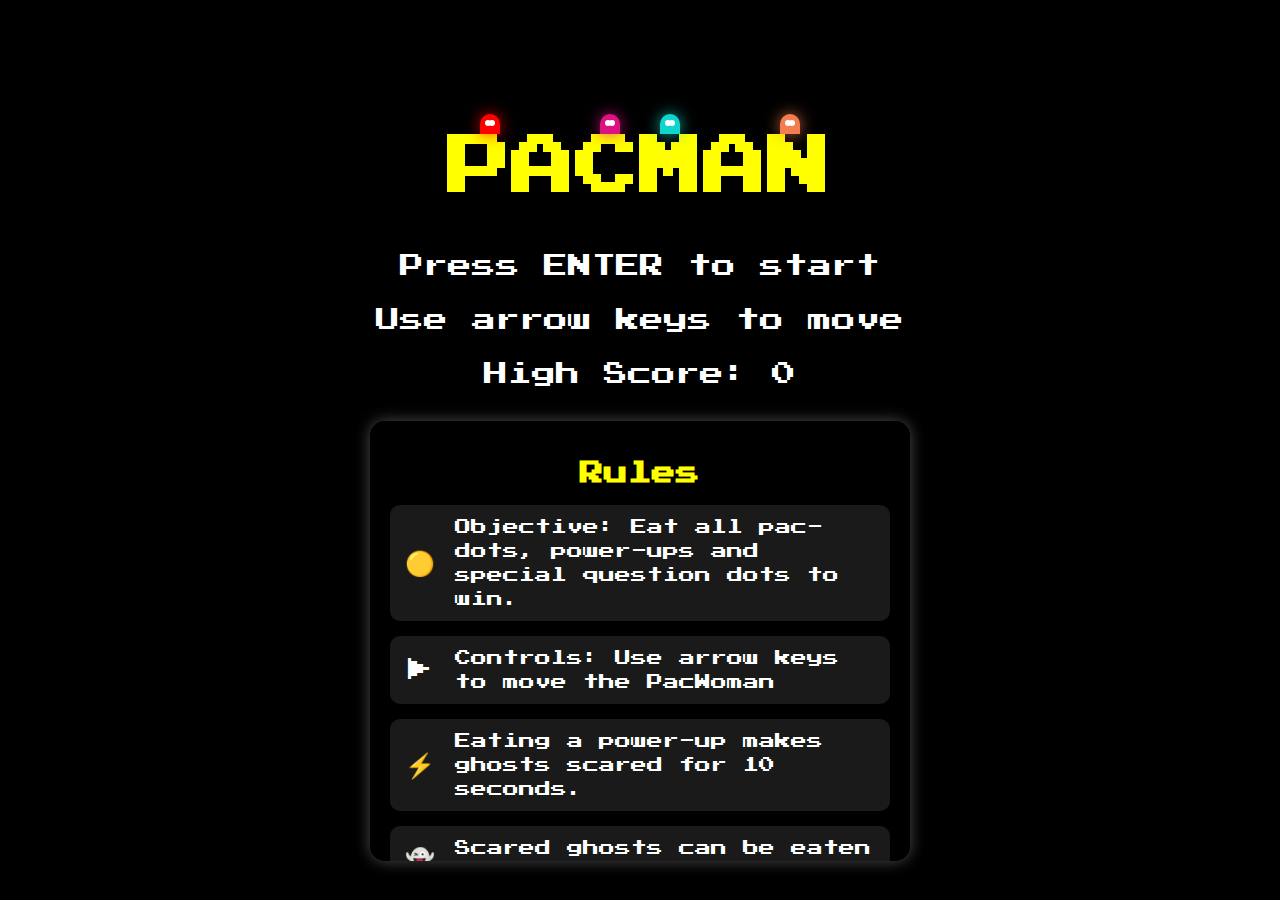
<file: index.html>
<!DOCTYPE html>
<html lang="en" dir="ltr">
  <head>
    <meta charset="utf-8" />
    <title>PacMan</title>
    <link rel="stylesheet" href="styles.css" />
    <script src="app.js" charset="utf-8"></script>
  </head>
  <body>
    <!-- Start Screen -->
    <div class="overlay-screen" id="start-screen">
      <h1>PACMAN</h1>
      <h2 id="start-msg">Press ENTER to start</h2>
      <h2>Use arrow keys to move</h2>

      <!-- High Score Section -->
      <h2>High Score: <span id="start-high-score">0</span></h2>

  
      <div id="rules-list" class="hidden">
        <h3>Rules</h3>
        <div class="rule-card">
          <span class="rule-icon">🟡</span>
          <p>Objective: Eat all pac-dots, power-ups and special question dots to win.</p>
        </div>
        <div class="rule-card">
          <span class="rule-icon">▶</span>
          <p>Controls: Use arrow keys to move the PacWoman</p>
        </div>
        <div class="rule-card">
          <span class="rule-icon">⚡</span>
          <p>Eating a power-up makes ghosts scared for 10 seconds.</p>
        </div>
        <div class="rule-card">
          <span class="rule-icon">👻</span>
          <p>Scared ghosts can be eaten for bonus points.</p>
        </div>
        <div class="rule-card">
          <span class="rule-icon">🌟</span>
          <p>Special dots give bonus points and trigger fun questions!</p>
        </div>
        <div class="rule-card">
          <span class="rule-icon">❓</span>
          <p>Answering MCQ questions correctly rewards points, while incorrect answers deduct points.</p>
        </div>
        <div class="rule-card">
          <span class="rule-icon">🏆</span>
          <p>Your high score is saved automatically. Keep pushing your limits!</p>
        </div>
        <div class="rule-card">
          <span class="rule-icon">⏯️</span>
          <p>Press ENTER to start the game and pause/resume during questions.</p>
        </div>
        <div class="rule-card">
          <span class="rule-icon">🕹️</span>
          <p>Use arrow keys to move. Hold keys early for smooth turns.</p>
        </div>
        <div class="rule-card">
          <span class="rule-icon">⏲️</span>
          <p>Ghosts have different personalities. Learn their behavior for an advantage.</p>
        </div>
      </div>
    </div>

    <!-- Game Container -->
    <div id="power-up-container"></div>
    <div class="game-container">
      <div class="grid"></div>
      <h2>Score: <span id="score">0</span></h2>
      <h2>High Score: <span id="high-score">0</span></h2>
    </div>

    <!-- Game Over Screen -->
    <div class="overlay-screen" id="game-over-screen">
      <span>GAME OVER!</span>
    </div>

    <!-- You Won Screen -->
    <div class="overlay-screen" id="you-won-screen">
      <span>YOU WON!</span>
    </div>

    <!-- Message Display Area -->
    <div id="message-display" class="hidden"></div>
<!-- Add this inside the <body> tag, preferably at the end -->
<audio id="eat-dot-sound" src="./src/pacwoman/pacman_chomp.wav"></audio>
<audio id="eat-power-pellet-sound" src="./src/pacwoman/pacman_extrapac.wav"></audio>
<audio id="eat-special-dot-sound" src="./src/pacwoman/pacman_eatfruit.wav"></audio>
<audio id="ghost-collision-sound" src="./src/pacwoman/pacman_eatghost.wav"></audio>
<audio id="win-sound" src="./src/pacwoman/pacman_intermission.wav"></audio>
<audio id="lose-sound" src="./src/pacwoman/pacman_death.wav"></audio>
  </body>
</html>
</file>
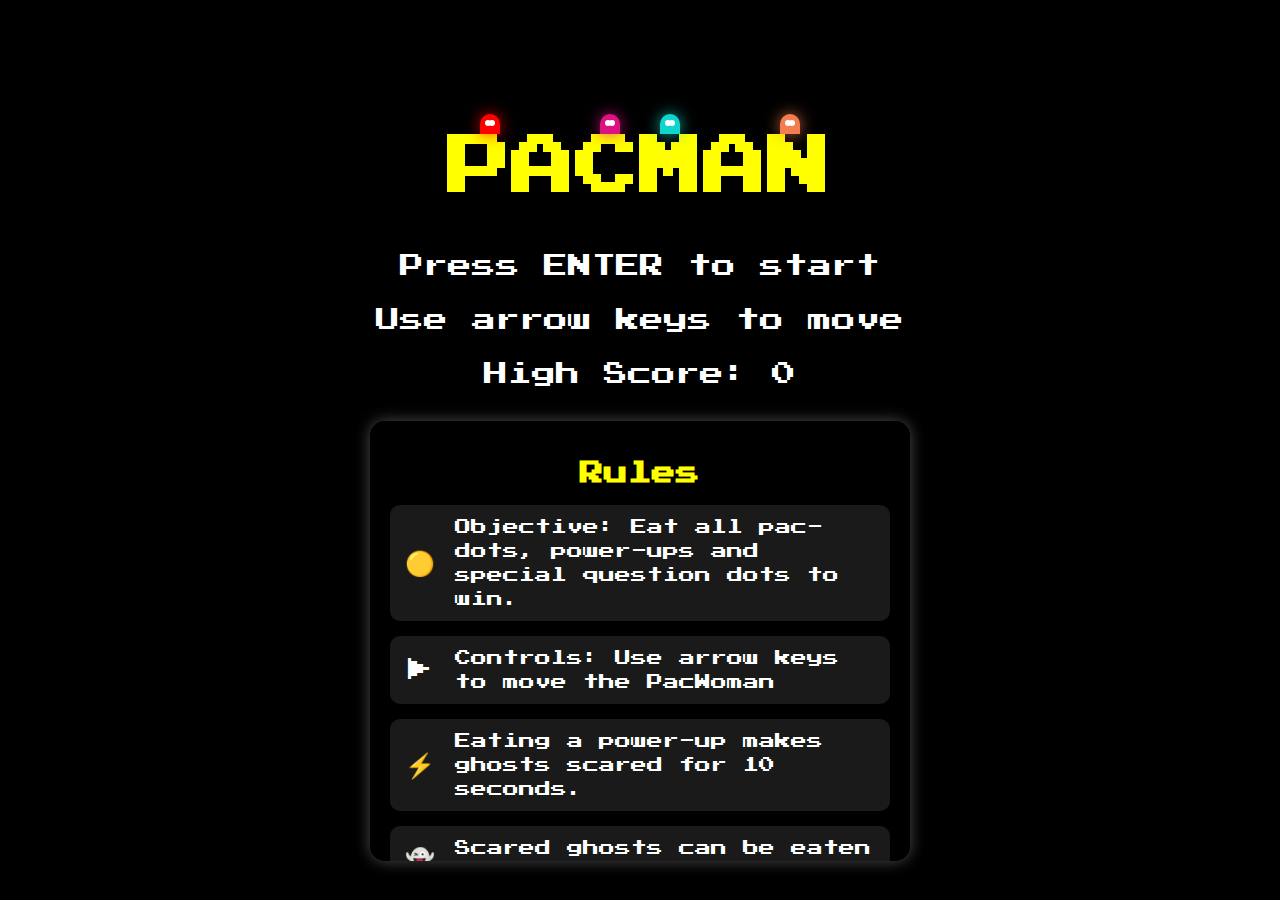
<file: src/pacwoman/index.html>
<!DOCTYPE html>
<html lang="en" dir="ltr">
  <head>
    <meta charset="utf-8" />
    <title>PacMan</title>
    <link rel="stylesheet" href="styles.css" />
    <script src="app.js" charset="utf-8"></script>
  </head>
  <body>
    <!-- Start Screen -->
    <div class="overlay-screen" id="start-screen">
      <h1>PACMAN</h1>
      <h2 id="start-msg">Press ENTER to start</h2>
      <h2>Use arrow keys to move</h2>

      <!-- High Score Section -->
      <h2>High Score: <span id="start-high-score">0</span></h2>

  
      <div id="rules-list" class="hidden">
        <h3>Rules</h3>
        <div class="rule-card">
          <span class="rule-icon">🟡</span>
          <p>Objective: Eat all pac-dots, power-ups and special question dots to win.</p>
        </div>
        <div class="rule-card">
          <span class="rule-icon">▶</span>
          <p>Controls: Use arrow keys to move the PacWoman</p>
        </div>
        <div class="rule-card">
          <span class="rule-icon">⚡</span>
          <p>Eating a power-up makes ghosts scared for 10 seconds.</p>
        </div>
        <div class="rule-card">
          <span class="rule-icon">👻</span>
          <p>Scared ghosts can be eaten for bonus points.</p>
        </div>
        <div class="rule-card">
          <span class="rule-icon">🌟</span>
          <p>Special dots give bonus points and trigger fun questions!</p>
        </div>
        <div class="rule-card">
          <span class="rule-icon">❓</span>
          <p>Answering MCQ questions correctly rewards points, while incorrect answers deduct points.</p>
        </div>
        <div class="rule-card">
          <span class="rule-icon">🏆</span>
          <p>Your high score is saved automatically. Keep pushing your limits!</p>
        </div>
        <div class="rule-card">
          <span class="rule-icon">⏯️</span>
          <p>Press ENTER to start the game and pause/resume during questions.</p>
        </div>
        <div class="rule-card">
          <span class="rule-icon">🕹️</span>
          <p>Use arrow keys to move. Hold keys early for smooth turns.</p>
        </div>
        <div class="rule-card">
          <span class="rule-icon">⏲️</span>
          <p>Ghosts have different personalities. Learn their behavior for an advantage.</p>
        </div>
      </div>
    </div>

    <!-- Game Container -->
    <div id="power-up-container"></div>
    <div class="game-container">
      <div class="grid"></div>
      <h2>Score: <span id="score">0</span></h2>
      <h2>High Score: <span id="high-score">0</span></h2>
    </div>

    <!-- Game Over Screen -->
    <div class="overlay-screen" id="game-over-screen">
      <span>GAME OVER!</span>
    </div>

    <!-- You Won Screen -->
    <div class="overlay-screen" id="you-won-screen">
      <span>YOU WON!</span>
    </div>

    <!-- Message Display Area -->
    <div id="message-display" class="hidden"></div>
<!-- Add this inside the <body> tag, preferably at the end -->
<audio id="eat-dot-sound" src="pacman_chomp.wav"></audio>
<audio id="eat-power-pellet-sound" src="pacman_extrapac.wav"></audio>
<audio id="eat-special-dot-sound" src="pacman_eatfruit.wav"></audio>
<audio id="ghost-collision-sound" src="pacman_eatghost.wav"></audio>
<audio id="win-sound" src="pacman_intermission.wav"></audio>
<audio id="lose-sound" src="pacman_death.wav"></audio>
  </body>
</html>
</file>
<file: styles.css>
@font-face {
  font-family: "PressStart2P";
  src: url("./src/pacwoman/fonts/PressStart2P.ttf");
}

* {
  margin: 0;
  padding: 0;
}

body {
  font-family: "PressStart2P", sans-serif;
  background-color: black;
  display: flex;
  flex-direction: column;
  justify-content: center;
  align-items: center;
}

.game-container {
  width: 100%;
  height: 100vh;
  display: flex;
  flex-direction: column;
  justify-content: space-evenly;
  align-items: center;
}

.grid {
  display: flex;
  flex-wrap: wrap;
  width: 560px;
  height: 560px;
  border: 0.2px solid rgb(1, 17, 17);
}

.grid div {
  width: 20px;
  height: 20px;
}

.power-pellet {
  background-color: rgb(14, 233, 14);
  border: solid black 4px;
  box-sizing: border-box;
  border-radius: 10px;
}

.pac-dot {
  background-color: yellow;
  border: solid black 7px;
  box-sizing: border-box;
  border-radius: 10px;
}

.special-dot {
  position: relative;
  width: 20px; /* Same size as the dots */
  height: 20px; /* Same size as the dots */
  border: none; /* Remove border */
  background-color: transparent; /* Make background transparent */
}

.special-dot::before {
  content: '?'; /* Use question mark */
  font-size: 20px; /* Adjust size as needed */
  color: red; /* Change color as needed */
  position: absolute;
  top: 0;
  left: 0;
  right: 0;
  bottom: 0;
  display: flex;
  justify-content: center;
  align-items: center;
}
/* 
.special-dot-1 {
  background-color: red;
  border: solid black 7px;
  box-sizing: border-box;
  border-radius: 10px;
}

.special-dot-2 {
  background-color: blue;
  border: solid black 7px;
  box-sizing: border-box;
  border-radius: 10px;
}

.special-dot-3 {
  background-color: green;
  border: solid black 7px;
  box-sizing: border-box;
  border-radius: 10px;
}

.special-dot-4 {
  background-color: yellow;
  border: solid black 7px;
  box-sizing: border-box;
  border-radius: 10px;
}

.special-dot-5 {
  background-color: purple;
  border: solid black 7px;
  box-sizing: border-box;
  border-radius: 10px;
}

.special-dot-6 {
  background-color: orange;
  border: solid black 7px;
  box-sizing: border-box;
  border-radius: 10px;
}

.special-dot-7 {
  background-color: pink;
  border: solid black 7px;
  box-sizing: border-box;
  border-radius: 10px;
}

.special-dot-8 {
  background-color: cyan;
  border: solid black 7px;
  box-sizing: border-box;
  border-radius: 10px;
} */

/* Ghost Base Styles */
.ghost {
  border: 0px;
  border-radius: 50% 50% 0 0; /* Rounded top, flat bottom */
  position: relative;
  animation: float 2s infinite ease-in-out; /* Floating animation */
  box-shadow: 0 0 10px rgba(255, 255, 255, 0.5); /* Glow effect */
}

/* Floating Animation */
@keyframes float {
  0%, 100% {
    transform: translateY(0);
  }
  50% {
    transform: translateY(-10px); /* Move up and down */
  }
}

/* Ghost Eyes */
.ghost::before,
.ghost::after {
  content: '';
  position: absolute;
  width: 6px;
  height: 6px;
  background-color: white;
  border-radius: 50%;
  top: 30%; /* Position of eyes */
}

.ghost::before {
  left: 25%; /* Left eye position */
}

.ghost::after {
  right: 25%; /* Right eye position */
}

/* Ghost Pupils */
.ghost::before::after,
.ghost::after::after {
  content: '';
  position: absolute;
  width: 3px;
  height: 3px;
  background-color: black;
  border-radius: 50%;
  top: 50%;
  left: 50%;
  transform: translate(-50%, -50%);
}

/* Scared Ghost */
.scared-ghost {
  background-color: purple;
  animation: scared 1s infinite alternate; /* Scared animation */
}

@keyframes scared {
  0% {
    background-color: purple;
  }
  100% {
    background-color: rgb(150, 0, 150); /* Darker purple */
  }
}

/* Blinky (Red Ghost) */
.blinky {
  background-color: red;
  box-shadow: 0 0 15px rgba(255, 0, 0, 0.8); /* Red glow */
}

/* Stinky (Pink Ghost) */
.stinky {
  background-color: rgb(221, 18, 130);
  box-shadow: 0 0 15px rgba(221, 18, 130, 0.8); /* Pink glow */
}

/* Inky (Cyan Ghost) */
.inky {
  background-color: rgb(15, 214, 204);
  box-shadow: 0 0 15px rgba(15, 214, 204, 0.8); /* Cyan glow */
}

/* Clyde (Orange Ghost) */
.clyde {
  background-color: rgb(243, 125, 78);
  box-shadow: 0 0 15px rgba(243, 125, 78, 0.8); /* Orange glow */
}

.wall {
  background-color: rgb(8, 14, 102);
}

.pac-man {
  background-color: rgb(247, 232, 22);
  border-radius: 10px;
}

h2 {
  color: white;
  font-weight: normal;
  text-align: center;
}

.low-score {
  color: red;
}

.mid-score {
  color: yellow;
}

.high-score {
  color: red;
}

#start-screen {
  background-color: black;
  color: white;
  flex-direction: column;
  align-items: center;
}

#start-screen h1 {
  color: yellow;
  font-size: 4rem;
  margin-top: 15vh;
  margin-bottom: 40px;
  animation: colours 1s infinite;
}

#start-msg {
  animation: blink 0.8s infinite;
}

#start-screen h2 {
  margin: 15px 0px;
}

#start-screen h3 {
  margin: 20px 0px;
}

#game-over-screen {
  align-items: center;
  color: red;
  font-size: 6rem;
  justify-content: center;
  animation: blink 0.8s infinite;
  display: none;
}

#you-won-screen {
  align-items: center;
  color: #0bf117;
  font-size: 6rem;
  justify-content: center;
  animation: blink 0.8s infinite;
  display: none;
}

.overlay-screen {
  position: fixed;
  width: 100%;
  height: 100vh;
  display: flex;
}

/* Rules Button */
#rules-button {
  background-color: yellow;
  color: black;
  border: none;
  padding: 10px 20px;
  font-family: "PressStart2P", sans-serif;
  font-size: 1rem;
  cursor: pointer;
  margin-top: 20px;
  border-radius: 5px;
  transition: background-color 0.3s ease;
}

#rules-button:hover {
  background-color: #ffcc00; /* Lighter yellow on hover */
}

/* Rules List Container */
#rules-list {
  margin-top: 20px;
  text-align: left;
  color: white;
  font-size: 1rem;
  max-width: 500px; /* Wider container for better readability */
  max-height: 400px; /* Increased height for more content */
  overflow-y: auto; /* Add a scrollbar if the content overflows */
  padding: 20px;
  margin-bottom: 30px;
  background-color: rgba(0, 0, 0, 0.8); /* Semi-transparent background */
  border-radius: 15px;
  box-shadow: 0 0 15px rgba(255, 255, 255, 0.3); /* Glow effect */
}

#rules-list h3 {
  color: yellow;
  font-size: 1.5rem;
  margin-bottom: 20px;
  text-align: center;
}

/* Rule Card Styling */
.rule-card {
  display: flex;
  align-items: center;
  margin-bottom: 15px;
  padding: 10px;
  background-color: rgba(255, 255, 255, 0.1); /* Slight background for each card */
  border-radius: 10px;
  transition: transform 0.2s ease, box-shadow 0.2s ease;
}

.rule-card:hover {
  transform: translateY(-5px); /* Lift effect on hover */
  box-shadow: 0 5px 15px rgba(255, 255, 255, 0.2); /* Glow effect on hover */
}

/* Rule Icon Styling */
.rule-icon {
  font-size: 1.5rem;
  margin-right: 15px;
  width: 40px;
  text-align: center;
}

/* Rule Text Styling */
.rule-card p {
  margin: 0;
  line-height: 1.5;
  flex: 1; /* Allow text to take up remaining space */
}

/* Animations */
@keyframes colours {
  0% {
    color: yellow;
  }
  31% {
    color: yellow;
  }
  33% {
    color: #dd1282;
  }
  65% {
    color: #dd1282;
  }
  66% {
    color: #0fd6cc;
  }
  99% {
    color: #0fd6cc;
  }
}

@keyframes blink {
  0% {
    opacity: 1;
  }
  60% {
    opacity: 1;
  }
  61% {
    opacity: 0;
  }
  99% {
    opacity: 0;
  }
}

/* Popup for MCQ Questions */
.popup {
  position: fixed;
  top: 50%;
  left: 50%;
  transform: translate(-50%, -50%);
  background-color: #2c3e50;
  color: white;
  padding: 30px;
  border-radius: 15px;
  font-size: 1.2rem;
  z-index: 1000;
  box-shadow: 0 0 20px rgba(0, 0, 0, 0.5);
  width: 400px;
  max-width: 90%;
  text-align: center;
  animation: slideIn 0.5s ease-out;
}

@keyframes slideIn {
  from {
    opacity: 0;
    transform: translate(-50%, -60%);
  }
  to {
    opacity: 1;
    transform: translate(-50%, -50%);
  }
}

.popup p {
  margin-bottom: 20px;
  font-size: 1.4rem;
  font-weight: bold;
}

.popup ul {
  list-style: none;
  padding: 0;
}

.popup ul li {
  margin: 10px 0;
}

.popup ul li button {
  background-color: #3498db;
  color: white;
  border: none;
  padding: 10px 20px;
  border-radius: 5px;
  font-size: 1rem;
  cursor: pointer;
  width: 100%;
  transition: background-color 0.3s ease, transform 0.2s ease;
}

.popup ul li button:hover {
  background-color: #2980b9;
  transform: scale(1.05);
}

.popup ul li button:active {
  transform: scale(0.95);
}

.popup ul li button.correct {
  background-color: #2ecc71;
}

.popup ul li button.incorrect {
  background-color: #e74c3c;
}

.popup ul li button.disabled {
  background-color: #7f8c8d;
  cursor: not-allowed;
}

.popup .close-button {
  position: absolute;
  top: 10px;
  right: 10px;
  background: none;
  border: none;
  color: white;
  font-size: 1.5rem;
  cursor: pointer;
}

.popup .close-button:hover {
  color: #e74c3c;
}

#message-display {
  position: fixed;
  top: 40%; /* Center vertically */
  left: 50%; /* Center horizontally */
  transform: translate(-50%, -50%); 
  background-color: rgba(0, 0, 0, 0.9); 
  color: white;
  padding: 20px 30px; 
  border-radius: 15px; 
  z-index: 1000;
  display: none; 
  font-size: 1.5rem; 
  text-align: center;
  box-shadow: 0 4px 20px rgba(0, 0, 0, 0.5); 
  animation: fadeIn 0.5s ease; 
}

/* Animation for fading in */
@keyframes fadeIn {
  from {
    opacity: 0;
    transform: translate(-50%, -60%); /* Start slightly above */
  }
  to {
    opacity: 1;
    transform: translate(-50%, -50%); /* End at the center */
  }
}

/* Blackout Overlay Styles */
.blackout-overlay {
  position: fixed;
  top: 0;
  left: 0;
  width: 100%;
  height: 100%;
  background-color: rgba(0, 0, 0, 0.9); /* Maintain a strong overlay */
  color: white;
  display: flex;
  flex-direction: column;
  justify-content: center;
  align-items: center;
  z-index: 1000;
  font-size: 3rem;
  text-align: center;
}

/* Timer Styles */
#blackout-timer {
  font-size: 6rem; /* Increase font size for better visibility */
  color: #FF4500; /* Use a bright color for contrast */
  margin-top: 20px; /* Space between the message and timer */
  text-shadow: 2px 2px 4px rgba(0, 0, 0, 0.7); /* Add shadow for depth */
  animation: fadeIn 0.5s ease, pulse 1s infinite; /* Combine animations */
}

/* Fade-in Animation */
@keyframes fadeIn {
  from {
    opacity: 0;
  }
  to {
    opacity: 1;
  }
}

/* Pulsing Animation */
@keyframes pulse {
  0% {
    transform: scale(1);
  }
  50% {
    transform: scale(1.1); /* Slightly enlarge */
  }
  100% {
    transform: scale(1);
  }
}
</file>
<file: src/pacwoman/styles.css>
@font-face {
  font-family: "PressStart2P";
  src: url("./fonts/PressStart2P.ttf");
}

* {
  margin: 0;
  padding: 0;
}

body {
  font-family: "PressStart2P", sans-serif;
  background-color: black;
  display: flex;
  flex-direction: column;
  justify-content: center;
  align-items: center;
}

.game-container {
  width: 100%;
  height: 100vh;
  display: flex;
  flex-direction: column;
  justify-content: space-evenly;
  align-items: center;
}

.grid {
  display: flex;
  flex-wrap: wrap;
  width: 560px;
  height: 560px;
  border: 0.2px solid rgb(1, 17, 17);
}

.grid div {
  width: 20px;
  height: 20px;
}

.power-pellet {
  background-color: rgb(14, 233, 14);
  border: solid black 4px;
  box-sizing: border-box;
  border-radius: 10px;
}

.pac-dot {
  background-color: yellow;
  border: solid black 7px;
  box-sizing: border-box;
  border-radius: 10px;
}

.special-dot {
  position: relative;
  width: 20px; /* Same size as the dots */
  height: 20px; /* Same size as the dots */
  border: none; /* Remove border */
  background-color: transparent; /* Make background transparent */
}

.special-dot::before {
  content: '?'; /* Use question mark */
  font-size: 20px; /* Adjust size as needed */
  color: red; /* Change color as needed */
  position: absolute;
  top: 0;
  left: 0;
  right: 0;
  bottom: 0;
  display: flex;
  justify-content: center;
  align-items: center;
}
/* 
.special-dot-1 {
  background-color: red;
  border: solid black 7px;
  box-sizing: border-box;
  border-radius: 10px;
}

.special-dot-2 {
  background-color: blue;
  border: solid black 7px;
  box-sizing: border-box;
  border-radius: 10px;
}

.special-dot-3 {
  background-color: green;
  border: solid black 7px;
  box-sizing: border-box;
  border-radius: 10px;
}

.special-dot-4 {
  background-color: yellow;
  border: solid black 7px;
  box-sizing: border-box;
  border-radius: 10px;
}

.special-dot-5 {
  background-color: purple;
  border: solid black 7px;
  box-sizing: border-box;
  border-radius: 10px;
}

.special-dot-6 {
  background-color: orange;
  border: solid black 7px;
  box-sizing: border-box;
  border-radius: 10px;
}

.special-dot-7 {
  background-color: pink;
  border: solid black 7px;
  box-sizing: border-box;
  border-radius: 10px;
}

.special-dot-8 {
  background-color: cyan;
  border: solid black 7px;
  box-sizing: border-box;
  border-radius: 10px;
} */

/* Ghost Base Styles */
.ghost {
  border: 0px;
  border-radius: 50% 50% 0 0; /* Rounded top, flat bottom */
  position: relative;
  animation: float 2s infinite ease-in-out; /* Floating animation */
  box-shadow: 0 0 10px rgba(255, 255, 255, 0.5); /* Glow effect */
}

/* Floating Animation */
@keyframes float {
  0%, 100% {
    transform: translateY(0);
  }
  50% {
    transform: translateY(-10px); /* Move up and down */
  }
}

/* Ghost Eyes */
.ghost::before,
.ghost::after {
  content: '';
  position: absolute;
  width: 6px;
  height: 6px;
  background-color: white;
  border-radius: 50%;
  top: 30%; /* Position of eyes */
}

.ghost::before {
  left: 25%; /* Left eye position */
}

.ghost::after {
  right: 25%; /* Right eye position */
}

/* Ghost Pupils */
.ghost::before::after,
.ghost::after::after {
  content: '';
  position: absolute;
  width: 3px;
  height: 3px;
  background-color: black;
  border-radius: 50%;
  top: 50%;
  left: 50%;
  transform: translate(-50%, -50%);
}

/* Scared Ghost */
.scared-ghost {
  background-color: purple;
  animation: scared 1s infinite alternate; /* Scared animation */
}

@keyframes scared {
  0% {
    background-color: purple;
  }
  100% {
    background-color: rgb(150, 0, 150); /* Darker purple */
  }
}

/* Blinky (Red Ghost) */
.blinky {
  background-color: red;
  box-shadow: 0 0 15px rgba(255, 0, 0, 0.8); /* Red glow */
}

/* Stinky (Pink Ghost) */
.stinky {
  background-color: rgb(221, 18, 130);
  box-shadow: 0 0 15px rgba(221, 18, 130, 0.8); /* Pink glow */
}

/* Inky (Cyan Ghost) */
.inky {
  background-color: rgb(15, 214, 204);
  box-shadow: 0 0 15px rgba(15, 214, 204, 0.8); /* Cyan glow */
}

/* Clyde (Orange Ghost) */
.clyde {
  background-color: rgb(243, 125, 78);
  box-shadow: 0 0 15px rgba(243, 125, 78, 0.8); /* Orange glow */
}

.wall {
  background-color: rgb(8, 14, 102);
}

.pac-man {
  background-color: rgb(247, 232, 22);
  border-radius: 10px;
}

h2 {
  color: white;
  font-weight: normal;
  text-align: center;
}

.low-score {
  color: red;
}

.mid-score {
  color: yellow;
}

.high-score {
  color: red;
}

#start-screen {
  background-color: black;
  color: white;
  flex-direction: column;
  align-items: center;
}

#start-screen h1 {
  color: yellow;
  font-size: 4rem;
  margin-top: 15vh;
  margin-bottom: 40px;
  animation: colours 1s infinite;
}

#start-msg {
  animation: blink 0.8s infinite;
}

#start-screen h2 {
  margin: 15px 0px;
}

#start-screen h3 {
  margin: 20px 0px;
}

#game-over-screen {
  align-items: center;
  color: red;
  font-size: 6rem;
  justify-content: center;
  animation: blink 0.8s infinite;
  display: none;
}

#you-won-screen {
  align-items: center;
  color: #0bf117;
  font-size: 6rem;
  justify-content: center;
  animation: blink 0.8s infinite;
  display: none;
}

.overlay-screen {
  position: fixed;
  width: 100%;
  height: 100vh;
  display: flex;
}

/* Rules Button */
#rules-button {
  background-color: yellow;
  color: black;
  border: none;
  padding: 10px 20px;
  font-family: "PressStart2P", sans-serif;
  font-size: 1rem;
  cursor: pointer;
  margin-top: 20px;
  border-radius: 5px;
  transition: background-color 0.3s ease;
}

#rules-button:hover {
  background-color: #ffcc00; /* Lighter yellow on hover */
}

/* Rules List Container */
#rules-list {
  margin-top: 20px;
  text-align: left;
  color: white;
  font-size: 1rem;
  max-width: 500px; /* Wider container for better readability */
  max-height: 400px; /* Increased height for more content */
  overflow-y: auto; /* Add a scrollbar if the content overflows */
  padding: 20px;
  margin-bottom: 30px;
  background-color: rgba(0, 0, 0, 0.8); /* Semi-transparent background */
  border-radius: 15px;
  box-shadow: 0 0 15px rgba(255, 255, 255, 0.3); /* Glow effect */
}

#rules-list h3 {
  color: yellow;
  font-size: 1.5rem;
  margin-bottom: 20px;
  text-align: center;
}

/* Rule Card Styling */
.rule-card {
  display: flex;
  align-items: center;
  margin-bottom: 15px;
  padding: 10px;
  background-color: rgba(255, 255, 255, 0.1); /* Slight background for each card */
  border-radius: 10px;
  transition: transform 0.2s ease, box-shadow 0.2s ease;
}

.rule-card:hover {
  transform: translateY(-5px); /* Lift effect on hover */
  box-shadow: 0 5px 15px rgba(255, 255, 255, 0.2); /* Glow effect on hover */
}

/* Rule Icon Styling */
.rule-icon {
  font-size: 1.5rem;
  margin-right: 15px;
  width: 40px;
  text-align: center;
}

/* Rule Text Styling */
.rule-card p {
  margin: 0;
  line-height: 1.5;
  flex: 1; /* Allow text to take up remaining space */
}

/* Animations */
@keyframes colours {
  0% {
    color: yellow;
  }
  31% {
    color: yellow;
  }
  33% {
    color: #dd1282;
  }
  65% {
    color: #dd1282;
  }
  66% {
    color: #0fd6cc;
  }
  99% {
    color: #0fd6cc;
  }
}

@keyframes blink {
  0% {
    opacity: 1;
  }
  60% {
    opacity: 1;
  }
  61% {
    opacity: 0;
  }
  99% {
    opacity: 0;
  }
}

/* Popup for MCQ Questions */
.popup {
  position: fixed;
  top: 50%;
  left: 50%;
  transform: translate(-50%, -50%);
  background-color: #2c3e50;
  color: white;
  padding: 30px;
  border-radius: 15px;
  font-size: 1.2rem;
  z-index: 1000;
  box-shadow: 0 0 20px rgba(0, 0, 0, 0.5);
  width: 400px;
  max-width: 90%;
  text-align: center;
  animation: slideIn 0.5s ease-out;
}

@keyframes slideIn {
  from {
    opacity: 0;
    transform: translate(-50%, -60%);
  }
  to {
    opacity: 1;
    transform: translate(-50%, -50%);
  }
}

.popup p {
  margin-bottom: 20px;
  font-size: 1.4rem;
  font-weight: bold;
}

.popup ul {
  list-style: none;
  padding: 0;
}

.popup ul li {
  margin: 10px 0;
}

.popup ul li button {
  background-color: #3498db;
  color: white;
  border: none;
  padding: 10px 20px;
  border-radius: 5px;
  font-size: 1rem;
  cursor: pointer;
  width: 100%;
  transition: background-color 0.3s ease, transform 0.2s ease;
}

.popup ul li button:hover {
  background-color: #2980b9;
  transform: scale(1.05);
}

.popup ul li button:active {
  transform: scale(0.95);
}

.popup ul li button.correct {
  background-color: #2ecc71;
}

.popup ul li button.incorrect {
  background-color: #e74c3c;
}

.popup ul li button.disabled {
  background-color: #7f8c8d;
  cursor: not-allowed;
}

.popup .close-button {
  position: absolute;
  top: 10px;
  right: 10px;
  background: none;
  border: none;
  color: white;
  font-size: 1.5rem;
  cursor: pointer;
}

.popup .close-button:hover {
  color: #e74c3c;
}

#message-display {
  position: fixed;
  top: 40%; /* Center vertically */
  left: 50%; /* Center horizontally */
  transform: translate(-50%, -50%); 
  background-color: rgba(0, 0, 0, 0.9); 
  color: white;
  padding: 20px 30px; 
  border-radius: 15px; 
  z-index: 1000;
  display: none; 
  font-size: 1.5rem; 
  text-align: center;
  box-shadow: 0 4px 20px rgba(0, 0, 0, 0.5); 
  animation: fadeIn 0.5s ease; 
}

/* Animation for fading in */
@keyframes fadeIn {
  from {
    opacity: 0;
    transform: translate(-50%, -60%); /* Start slightly above */
  }
  to {
    opacity: 1;
    transform: translate(-50%, -50%); /* End at the center */
  }
}

/* Blackout Overlay Styles */
.blackout-overlay {
  position: fixed;
  top: 0;
  left: 0;
  width: 100%;
  height: 100%;
  background-color: rgba(0, 0, 0, 0.9); /* Maintain a strong overlay */
  color: white;
  display: flex;
  flex-direction: column;
  justify-content: center;
  align-items: center;
  z-index: 1000;
  font-size: 3rem;
  text-align: center;
}

/* Timer Styles */
#blackout-timer {
  font-size: 6rem; /* Increase font size for better visibility */
  color: #FF4500; /* Use a bright color for contrast */
  margin-top: 20px; /* Space between the message and timer */
  text-shadow: 2px 2px 4px rgba(0, 0, 0, 0.7); /* Add shadow for depth */
  animation: fadeIn 0.5s ease, pulse 1s infinite; /* Combine animations */
}

/* Fade-in Animation */
@keyframes fadeIn {
  from {
    opacity: 0;
  }
  to {
    opacity: 1;
  }
}

/* Pulsing Animation */
@keyframes pulse {
  0% {
    transform: scale(1);
  }
  50% {
    transform: scale(1.1); /* Slightly enlarge */
  }
  100% {
    transform: scale(1);
  }
}
</file>
